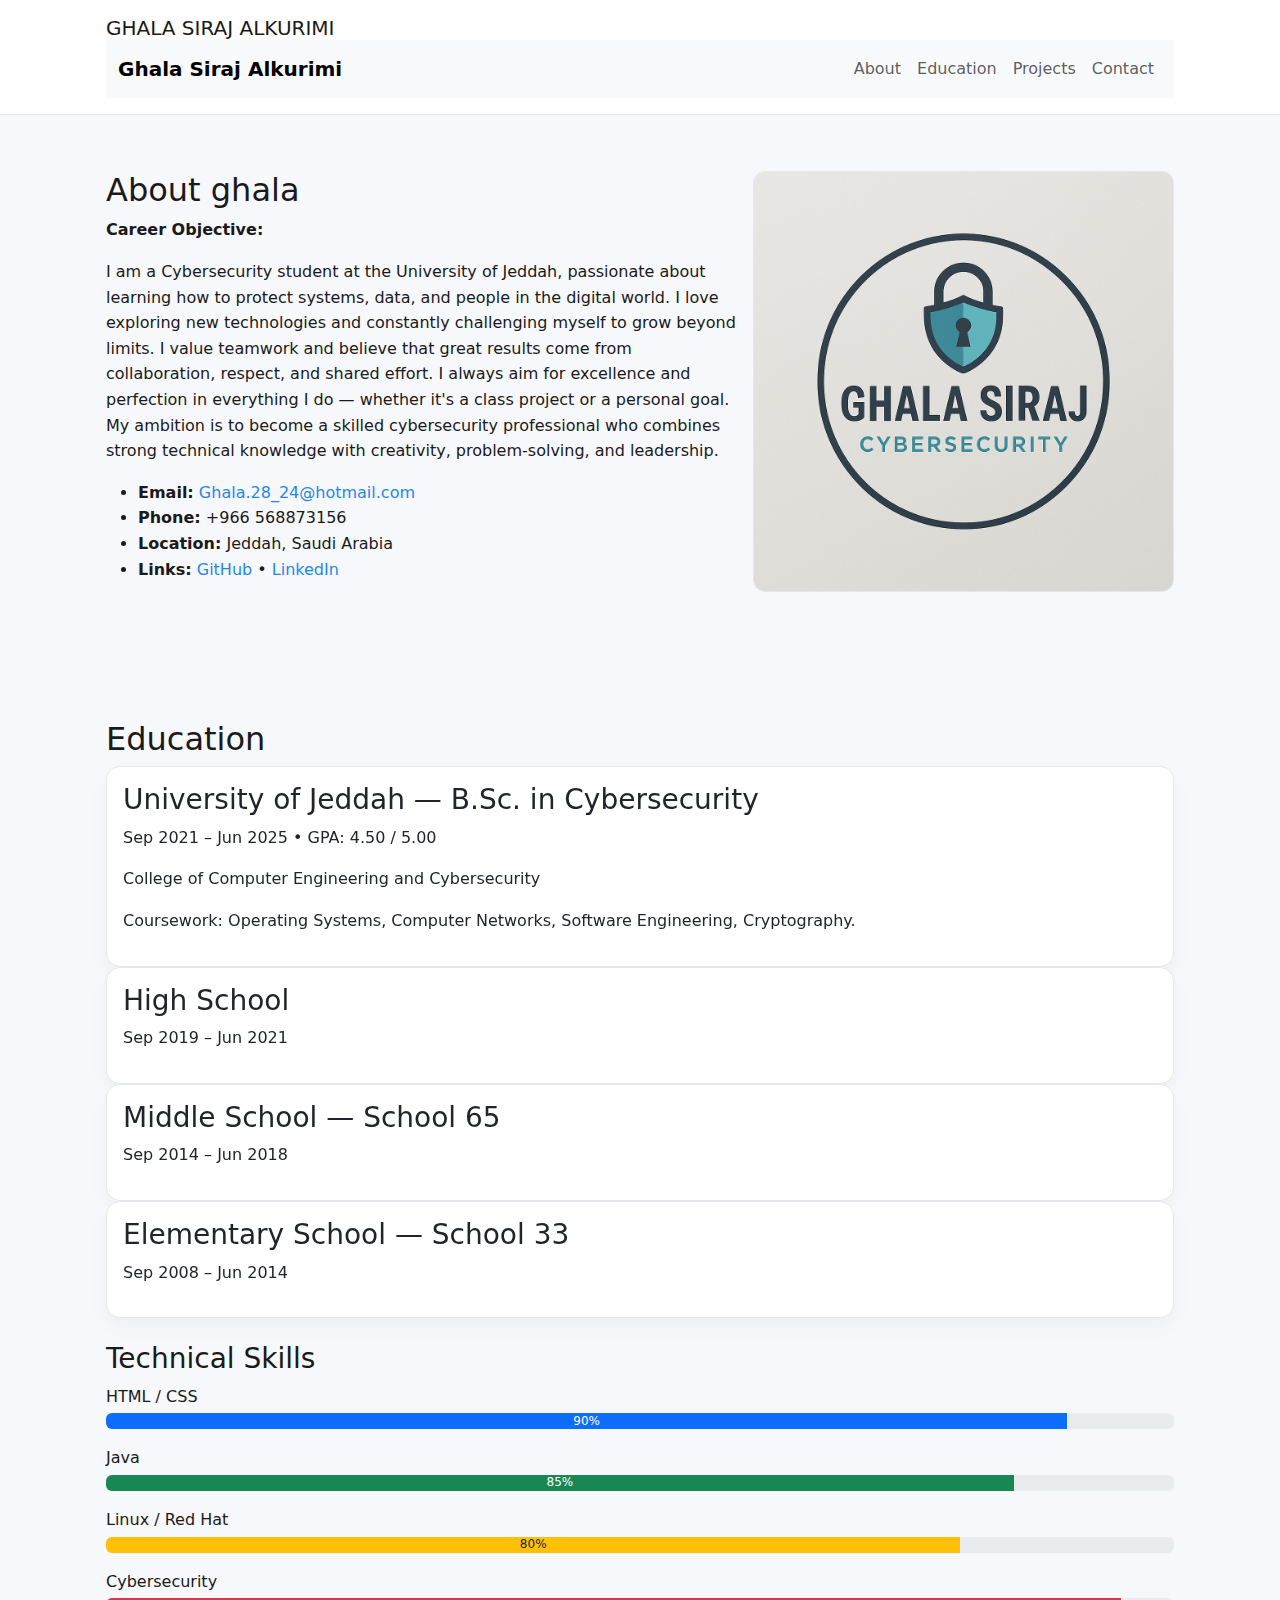
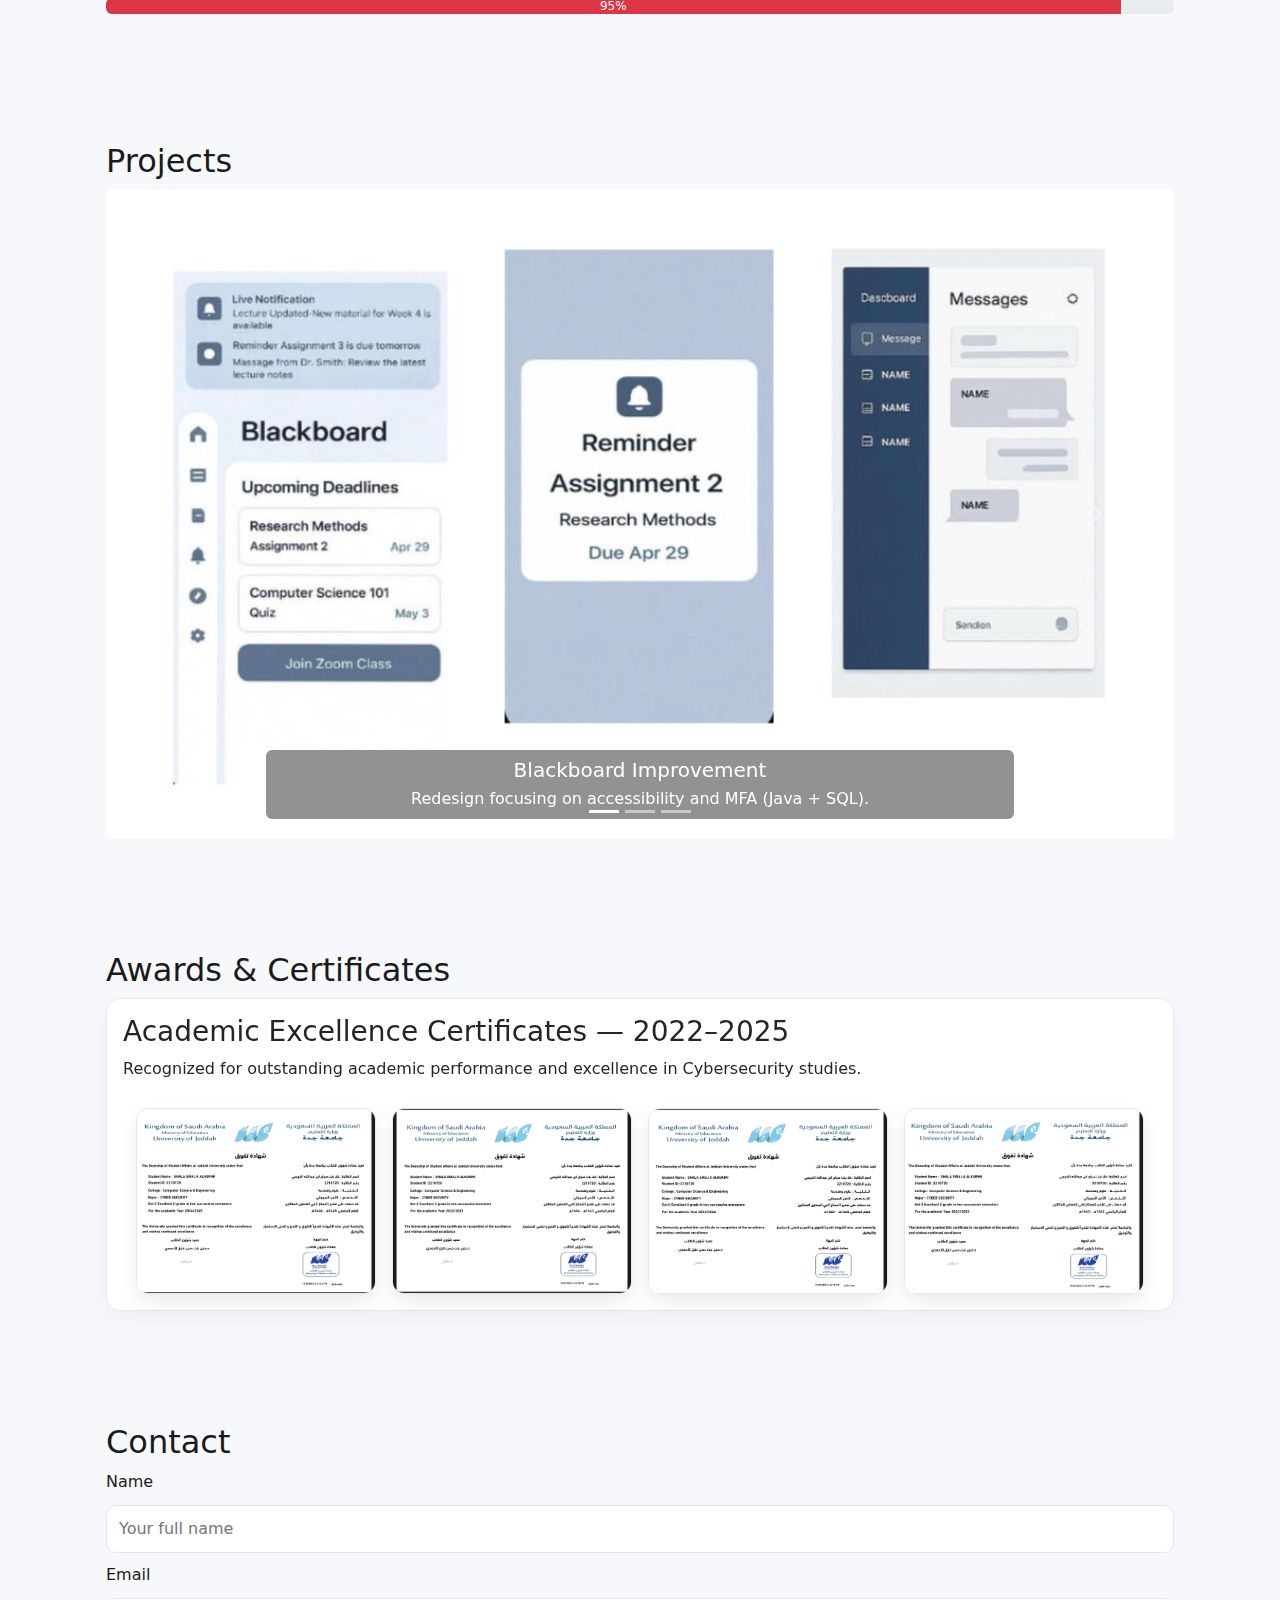
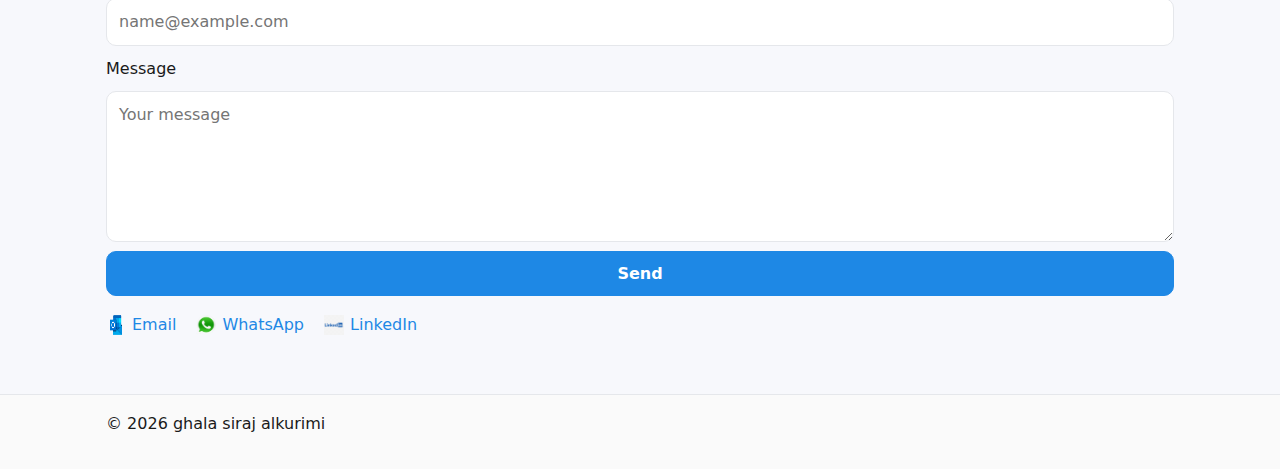
<file: index.html>
<!DOCTYPE html>
<html lang="en">
<head>
  <meta charset="utf-8">
  <meta name="viewport" content="width=device-width, initial-scale=1">
  <title>GHALA ALKURIMI</title>
  <!-- Bootstrap CSS -->
  <link href="https://cdn.jsdelivr.net/npm/bootstrap@5.3.2/dist/css/bootstrap.min.css" rel="stylesheet">
  <link rel="stylesheet" href="assets.css">
</head>
<body>
<header class="header">
  <div class="container">
    <h1 class="name">GHALA SIRAJ ALKURIMI</h1>

    <!-- Bootstrap Navbar -->
    <nav class="navbar navbar-expand-lg navbar-light bg-light">
      <div class="container-fluid">
        <a class="navbar-brand fw-bold" href="#">Ghala Siraj Alkurimi</a>
        <button class="navbar-toggler" type="button" data-bs-toggle="collapse" data-bs-target="#navbarNav">
          <span class="navbar-toggler-icon"></span>
        </button>
        <div class="collapse navbar-collapse" id="navbarNav">
          <ul class="navbar-nav ms-auto">
            <li class="nav-item"><a class="nav-link" href="#about">About</a></li>
            <li class="nav-item"><a class="nav-link" href="#education">Education</a></li>
            <li class="nav-item"><a class="nav-link" href="#projects">Projects</a></li>
            <li class="nav-item"><a class="nav-link" href="#contact">Contact</a></li>
          </ul>
        </div>
      </div>
    </nav>

  </div>
</header>

<main id="main">
  <!-- ABOUT -->
  <section id="about" class="section">
    <div class="container grid">
      <div>
        <h2>About ghala </h2>
        <p><strong>Career Objective:</strong></p>
        <p>
          I am a Cybersecurity student at the University of Jeddah, passionate about learning how to protect systems, data, and people in the digital world.
          I love exploring new technologies and constantly challenging myself to grow beyond limits.
          I value teamwork and believe that great results come from collaboration, respect, and shared effort.
          I always aim for excellence and perfection in everything I do — whether it's a class project or a personal goal.
          My ambition is to become a skilled cybersecurity professional who combines strong technical knowledge with creativity, problem-solving, and leadership.
        </p>

        <ul class="list">
          <li><strong>Email:</strong> <a href="mailto:Ghala.28_24@hotmail.com">Ghala.28_24@hotmail.com</a></li>
          <li><strong>Phone:</strong> +966 568873156</li>
          <li><strong>Location:</strong> Jeddah, Saudi Arabia</li>
          <li><strong>Links:</strong> <a href="https://ghala2824-sketch.github.io/ghala-resume/">GitHub</a> • <a href="#">LinkedIn</a></li>
        </ul>
      </div>
      <figure>
        <img src="cv.png" alt="Portrait of YOUR NAME" class="img">
      </figure>
    </div>
  </section>

  <!-- EDUCATION -->
  <section id="education" class="section">
    <div class="container">
      <h2>Education</h2>

      <article class="card">
        <h3>University of Jeddah — B.Sc. in Cybersecurity</h3>
        <p>Sep 2021 – Jun 2025 • GPA: 4.50 / 5.00</p>
        <p>College of Computer Engineering and Cybersecurity</p>
        <p>Coursework: Operating Systems, Computer Networks, Software Engineering, Cryptography.</p>
      </article>

      <article class="card">
        <h3>High School</h3>
        <p>Sep 2019 – Jun 2021</p>
      </article>

      <article class="card">
        <h3>Middle School — School 65</h3>
        <p>Sep 2014 – Jun 2018</p>
      </article>

      <article class="card">
        <h3>Elementary School — School 33</h3>
        <p>Sep 2008 – Jun 2014</p>
      </article>

      <!-- Skills (Progress Bars) -->
      <h3 class="mt-4">Technical Skills</h3>

      <div class="mb-3">
        <p class="mb-1">HTML / CSS</p>
        <div class="progress">
          <div class="progress-bar bg-primary" style="width: 90%;">90%</div>
        </div>
      </div>

      <div class="mb-3">
        <p class="mb-1">Java</p>
        <div class="progress">
          <div class="progress-bar bg-success" style="width: 85%;">85%</div>
        </div>
      </div>

      <div class="mb-3">
        <p class="mb-1">Linux / Red Hat</p>
        <div class="progress">
          <div class="progress-bar bg-warning text-dark" style="width: 80%;">80%</div>
        </div>
      </div>

      <div class="mb-3">
        <p class="mb-1">Cybersecurity</p>
        <div class="progress">
          <div class="progress-bar bg-danger" style="width: 95%;">95%</div>
        </div>
      </div>
    </div>
  </section>

  <!-- PROJECTS -->
  <section id="projects" class="section">
    <div class="container">
      <h2>Projects</h2>

      <!-- Bootstrap Carousel for Projects -->
      <div id="projectCarousel" class="carousel slide" data-bs-ride="carousel">
        <div class="carousel-indicators">
          <button type="button" data-bs-target="#projectCarousel" data-bs-slide-to="0" class="active" aria-current="true" aria-label="Slide 1"></button>
          <button type="button" data-bs-target="#projectCarousel" data-bs-slide-to="1" aria-label="Slide 2"></button>
          <button type="button" data-bs-target="#projectCarousel" data-bs-slide-to="2" aria-label="Slide 3"></button>
        </div>

        <div class="carousel-inner">
          <div class="carousel-item active">
            <img src="prj1.jpg" class="d-block w-100 rounded" alt="Blackboard Improvement">
            <div class="carousel-caption d-none d-md-block bg-dark bg-opacity-50 rounded p-2">
              <h5 class="mb-1">Blackboard Improvement</h5>
              <p class="mb-0">Redesign focusing on accessibility and MFA (Java + SQL).</p>
            </div>
          </div>

          <div class="carousel-item">
            <img src="prj2.jpg" class="d-block w-100 rounded" alt="Patient Management">
            <div class="carousel-caption d-none d-md-block bg-dark bg-opacity-50 rounded p-2">
              <h5 class="mb-1">Patient Management</h5>
              <p class="mb-0">Tracks urgent patients (≥8). Java + Data Structures.</p>
            </div>
          </div>

          <div class="carousel-item">
            <img src="pr3.jpg" class="d-block w-100 rounded" alt="Digital Restaurant Menu">
            <div class="carousel-caption d-none d-md-block bg-dark bg-opacity-50 rounded p-2">
              <h5 class="mb-1">Digital Restaurant Menu</h5>
              <p class="mb-0">Allows booking and menu browsing.</p>
            </div>
          </div>
        </div>

        <button class="carousel-control-prev" type="button" data-bs-target="#projectCarousel" data-bs-slide="prev">
          <span class="carousel-control-prev-icon" aria-hidden="true"></span>
          <span class="visually-hidden">Previous</span>
        </button>
        <button class="carousel-control-next" type="button" data-bs-target="#projectCarousel" data-bs-slide="next">
          <span class="carousel-control-next-icon" aria-hidden="true"></span>
          <span class="visually-hidden">Next</span>
        </button>
      </div>
    </div>
  </section>

  <!-- AWARDS -->
  <section id="awards" class="section">
    <div class="container">
      <h2>Awards & Certificates</h2>

      <article class="card">
        <h3>Academic Excellence Certificates — 2022–2025</h3>
        <p>Recognized for outstanding academic performance and excellence in Cybersecurity studies.</p>

        <div class="awards-gallery">
          <img src="a1.jpg" alt="Excellence Certificate 2022" class="award-img">
          <img src="a2.jpg" alt="Excellence Certificate 2023" class="award-img">
          <img src="a3.jpg" alt="Excellence Certificate 2024" class="award-img">
          <img src="a4.jpg" alt="Excellence Certificate 2024" class="award-img">
        </div>
      </article>
    </div>
  </section>

  <!-- CONTACT -->
  <section class="section">
    <div class="container" id="contact">
      <h2>Contact</h2>

      <form class="contact-form" action="#" method="post" autocomplete="on">
        <label for="name">Name</label>
        <input id="name" name="name" type="text" placeholder="Your full name" required>

        <label for="email">Email</label>
        <input id="email" name="email" type="email" placeholder="name@example.com" required>

        <label for="message">Message</label>
        <textarea id="message" name="message" rows="5" placeholder="Your message"></textarea>

        <button type="button" class="btn btn-primary" data-bs-toggle="modal" data-bs-target="#messageModal">
          Send
        </button>
      </form>

      <!-- Modal -->
      <div class="modal fade" id="messageModal" tabindex="-1" aria-labelledby="messageModalLabel" aria-hidden="true">
        <div class="modal-dialog modal-dialog-centered">
          <div class="modal-content">
            <div class="modal-header bg-success text-white">
              <h5 class="modal-title" id="messageModalLabel">Message Sent!</h5>
              <button type="button" class="btn-close btn-close-white" data-bs-dismiss="modal" aria-label="Close"></button>
            </div>
            <div class="modal-body">
              Thank you, your message has been sent successfully. 🌸
            </div>
            <div class="modal-footer">
              <button type="button" class="btn btn-secondary" data-bs-dismiss="modal">Close</button>
            </div>
          </div>
        </div>
      </div>

      <div class="social-links">
        <a href="mailto:ghala.28_24@hotmail.com" target="_blank" class="contact-link">
          <img src="mail.png" alt="Outlook" class="icon">
          Email
        </a>

        <a href="https://wa.me/966568873156" target="_blank" class="contact-link">
          <img src="whats.png.png" alt="WhatsApp" class="icon">
          WhatsApp
        </a>

        <a href="https://www.linkedin.com/in/ghala-sa-bb4523389/" target="_blank" class="contact-link">
          <img src="link.png" alt="LinkedIn" class="icon">
          LinkedIn
        </a>
      </div>
    </div>
  </section>
</main>

<footer class="footer">
  <div class="container">
    <p>© <span id="year"></span>   ghala siraj alkurimi</p>
  </div>
</footer>

<script>
  document.getElementById("year").textContent = new Date().getFullYear();
</script>
<!-- Bootstrap JS -->
<script src="https://cdn.jsdelivr.net/npm/bootstrap@5.3.2/dist/js/bootstrap.bundle.min.js"></script>

<!-- Scroll to Top Button -->
<button onclick="scrollToTop()" id="scrollBtn" class="btn btn-primary position-fixed bottom-0 end-0 m-4" style="display:none; border-radius:50%;">
  ↑
</button>

<script>
  // show button on scroll
  window.onscroll = function() {
    let btn = document.getElementById("scrollBtn");
    if (document.body.scrollTop > 200 || document.documentElement.scrollTop > 200) {
      btn.style.display = "block";
    } else {
      btn.style.display = "none";
    }
  };
  // smooth scroll to top
  function scrollToTop() {
    window.scrollTo({top: 0, behavior: 'smooth'});
  }
</script>

</body>
</html>
</file>
<file: assets.css>
/* Base */
*{box-sizing:border-box}
html,body{margin:0;padding:0}
body{
  font-family:system-ui,-apple-system,Segoe UI,Roboto,Helvetica,Arial;
  color:#1a1a1a; background:#f7f8fc; line-height:1.6;
}
img{max-width:100%; height:auto; display:block}
a{text-decoration:none; color:#1e88e5}
a:hover{color:#2196f3}

/* Layout */
.container{max-width:1100px; margin:0 auto; padding:1rem}
.section{padding:2.5rem 0}
.grid{display:grid; gap:1rem}
.cards{display:grid; gap:1rem}
.card{
  background:#fff; border:1px solid #e5e7eb; border-radius:14px; padding:1rem;
  box-shadow:0 8px 20px rgba(0,0,0,.04);
}
.img{border-radius:12px; border:1px solid #e5e7eb}

/* Header/Nav/Footer */
.header{position:sticky; top:0; background:#fff; border-bottom:1px solid #e5e7eb}
.name{font-size:1.25rem; margin:0}
.nav{list-style:none; display:flex; gap:.75rem; margin:.5rem 0 0; padding:0}
.nav a{padding:.4rem .6rem; border-radius:8px}
.nav a:hover{background:#eef6ff}
.footer{border-top:1px solid #e5e7eb; background:#fafafa}

/* Forms / Buttons */
.contact-form{display:grid; gap:.6rem}
input,textarea{
  width:100%; padding:.65rem .75rem; border:1px solid #e5e7eb; border-radius:10px; font:inherit;
  background:#fff
}
.btn{
  display:inline-block; padding:.6rem 1rem; border-radius:10px; border:1px solid #1e88e5;
  background:#1e88e5; color:#fff; font-weight:600;
}
.btn:hover{background:#2196f3; border-color:#2196f3}

/* Awards gallery */
.awards-gallery{
  display:flex; flex-wrap:wrap; gap:16px; justify-content:center; margin-top:10px
}
.award-img{
  width:240px; height:auto; border-radius:12px; border:1px solid #e5e7eb;
  box-shadow:0 8px 18px rgba(0,0,0,.08); transition:transform .25s ease
}
.award-img:hover{transform:scale(1.03)}

/* Social links */
.social-links{display:flex; gap:20px; align-items:center; flex-wrap:wrap; margin-top:16px}
.contact-link{display:inline-flex; align-items:center; gap:6px; color:#1e88e5; font-weight:500}
.contact-link:hover{color:#2196f3; transform:scale(1.03); transition:.2s ease}
.icon{width:20px; height:20px}

/* Responsive breakpoints per assignment */
@media (min-width:576px){
  .grid{grid-template-columns:1.2fr .8fr}
  .cards{grid-template-columns:1fr 1fr}
}
@media (min-width:768px){
  .nav{gap:1rem}
}
@media (min-width:992px){
  .cards{grid-template-columns:repeat(3,1fr)}
}
</file>
